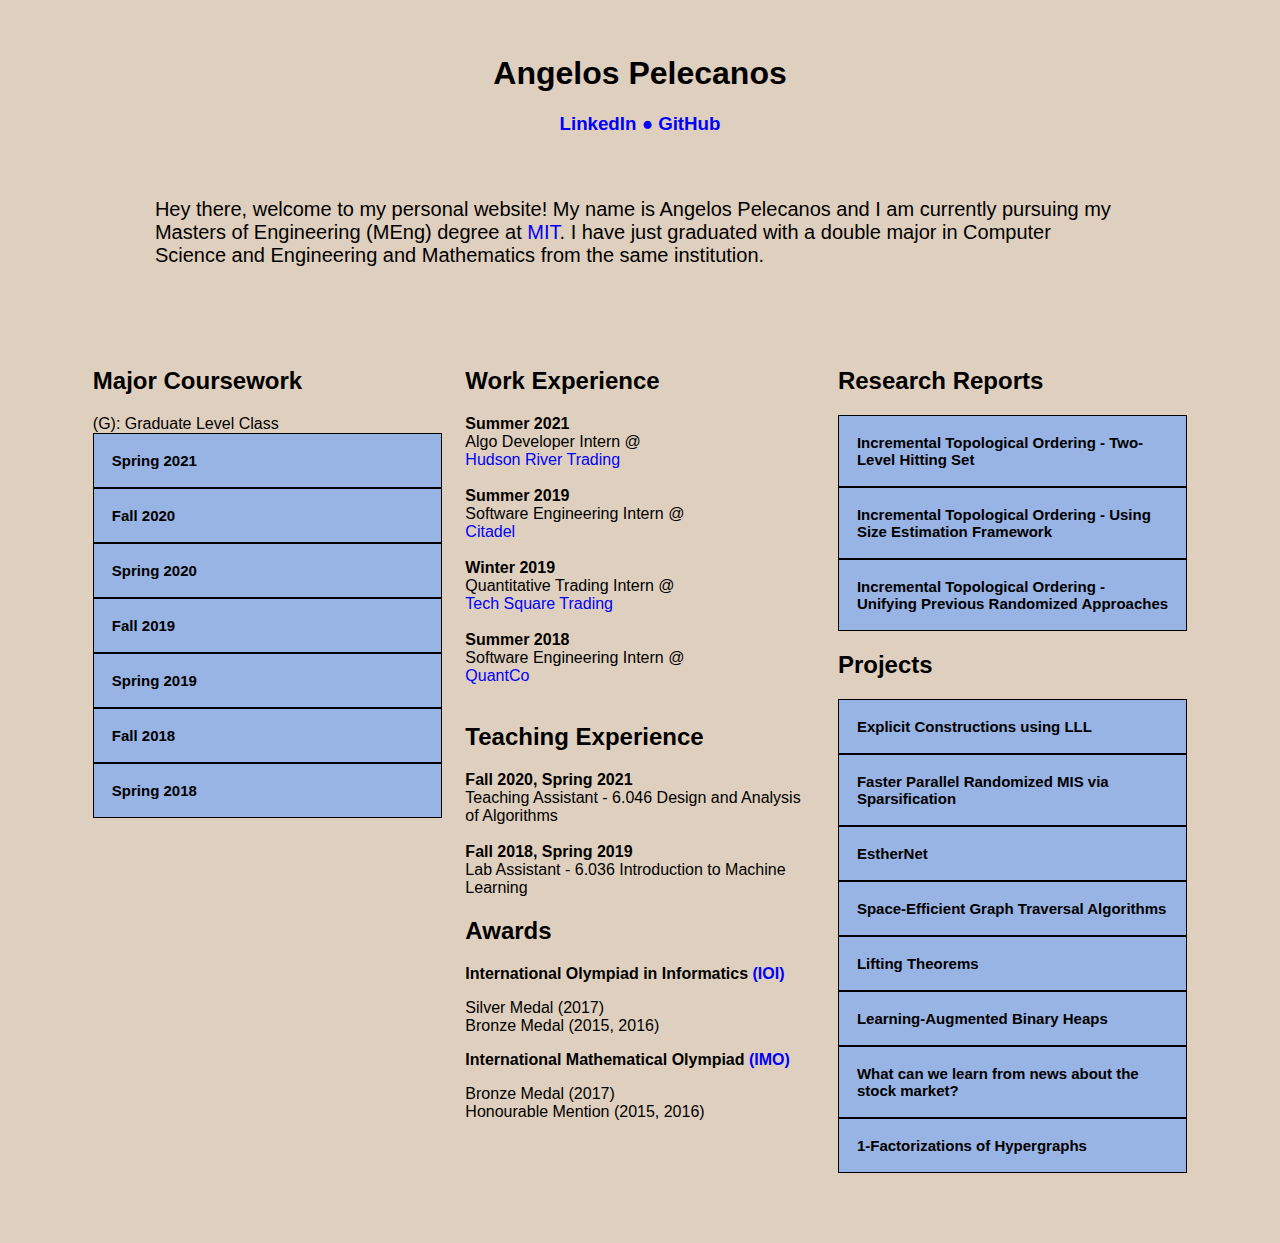
<file: index.html>
<!DOCTYPE html>
<html>
  <head>
    <title> Angelos Pelecanos </title>
    <link rel="stylesheet" type="text/css" href="style.css">
  </head>

  <body>
    <header>
    <div>
      <h1 style="text-align:center;"> Angelos Pelecanos </h1>
      <h3 style="text-align:center;">
        <a href="https://www.linkedin.com/in/angelos-pelecanos/" target="_blank">LinkedIn</a>
        <span style='color:blue;'>&#9679;</span>
        <a href="https://github.com/AnPelec" target="_blank">GitHub</a>
      </h3>
    </div>
    </header>


    <div id="small-section">
        <p style="font-size:20px;">Hey there, welcome to my personal website! My name is Angelos Pelecanos and I am currently pursuing my Masters of Engineering (MEng) degree at <a href="https://mit.edu" target="_blank">MIT</a>. I have just graduated with a double major in Computer Science and Engineering and Mathematics from the same institution. 
    </div>

    <!-- I was born and raised in <a href="https://en.wikipedia.org/wiki/Cyprus" target="_blank">Cyprus</a>, a beautiful island
    in the Eastern Mediterranean. During my high school years, I was a pretty active participant in various olympiads.
    Right after high school, I served the National Guard for one year. During that year, I obtained the rank of Second
    Lieutenant of Artillery. -->
    
    

    <div id="main-section">
      <div id="column-one">

        <h2>Major Coursework</h2>
        (G): Graduate Level Class
        
        <button class="collapsible">Spring 2021</button>
        <div class="content">
          <p> 6.853 (G) Algorithmic Game Theory and Data Science </p>
          <ul>
            <li><i>Constantinos Daskalakis, Vasilis Syrgkanis</i></li>
          </ul><br>
          6.856 (G) Randomized Algorithms
          <ul>
            <li><i>David Karger</i></li>
            <li>Final Project: <i>Faster Parallel Randomized MIS via Sparsification</i></li>
          </ul><br>
          6.031 Software Construction
          <ul>
            <li><i>Rob Miller, Max Goldman</i></li>
          </ul><br>
        </div>

        <button class="collapsible">Fall 2020</button>
        <div class="content">
          <p> 18.434 Math Seminar in Theoretical Computer Science </p>
          <ul>
            <li><i>Julia Gaudio</i></li>
            <li>Final Project: <i>Explicit Constructions using LLL</i></li>
          </ul><br>
        </div>

        <button class="collapsible">Spring 2020</button>
          <div class="content">
            <p> 6.033 Computer Systems Engineering </p>
            <ul>
              <li><i>Katrina LaCurts</i></li>
            </ul><br>
            6.08 Introduction to EECS via Interconnected Embedded Systems
            <ul>
              <li><i>Joe Steinmeyer</i></li>
            </ul><br>
            6.890 (G) Algorithms for Graphs and Matrices
            <ul>
              <li><i>Virginia Vassilevska Williams</i></li>
              <li>Final Project: <i>Incremental Topological Ordering</i></li>
            </ul><br>
            18.455 (G) Advanced Combinatorial Optimization
            <ul>
              <li><i>Michel Goemans</i></li>
            </ul><br>
          </div>

        <button class="collapsible">Fall 2019</button>
        <div class="content">
          <p> 6.841/18.405 (G) Advanced Complexity Theory</p>
          <ul>
            <li><i>Ryan Williams</i></li>
            <li>Final Project: <i>Lifting Theorems</i></li>
          </ul><br>
          18.408 (G) Algorithmist's Toolkit
          <ul>
            <li><i>Jonathan Kelner</i></li>
          </ul><br>
          6.854/18.415 (G) Advanced Algorithms
          <ul>
            <li><i>David Karger, Aleksander Madry</i></li>
            <li>Final Project: <i>Space-Efficient Graph Traversal Algorithms</i></li>
          </ul><br>
          6.875/18.425 (G) Cryptography and Cryptanalysis
          <ul>
            <li><i>Yael Kalai, Noah Stephens-Davidowitz</i></li>
          </ul><br>
        </div>
        <button class="collapsible">Spring 2019</button>
        <div class="content">
          <p> 6.046/18.410 Design and Analysis of Algorithms</p>
          <ul>
            <li><i>Aleksander Madry, Bruce Tidor, Mauricio Karchmer</i></li>
          </ul><br>
          6.890 (G) Learning-Augmented Algorithms
          <ul>
            <li><i>Constantinos Daskalakis, Piotr Indyk</i></li>
            <li>Final Project: <i>Learning-Augmented Binary Heaps</i></li>
          </ul><br>
          18.200 Principles of Discrete Mathematics
          <ul>
            <li><i>Peter Shor, Asaf Ferber</i></li>
            <li>Term Paper: <i>1-Factorizations of Hypergraphs</i></li>
          </ul><br>
        </div>
        <button class="collapsible">Fall 2018</button>
        <div class="content">
          <p> 6.172 Performance Engineering of Software Systems</p>
          <ul>
            <li><i>Charles Leiserson, Tao Schardl</i></li>
            <li><i>Optimized a parallel screensaver</i></li>
            <li><i>Implemented an efficient memory allocator</i></li>
            <li><i>Optimized a bot that was playing a game called Leiserchess</i></li>
          </ul><br>
          6.867 (G) Machine Learning
          <ul>
            <li><i>David Sontag, Suvrit Sra, Devavrat Shah</i></li>
            <li>Final Project: <i>What can we learn from news about the stock market?</i></li>
          </ul>
        </div>

        <button class="collapsible">Spring 2018</button>
        <div class="content">
          <p> 6.004 Computation Structures</p>
          <ul>
            <li><i>Professor Arvind, Daniel Sanchez, Silvina Hanono</i></li>
            <li>Final Project: <i>Implementing a processor in Bluespec</i></li>
          </ul>
          6.036 Introduction to Machine Learning
          <ul>
            <li><i>Leslie Kaelbling, Duane Boning</i></li>
          </ul>
        </div>
      </div>
      
      <div id="column-two">
        <h2>Work Experience</h2>
        <b> Summer 2021 </b>
        Algo Developer Intern @ <a href="http://www.hudsonrivertrading.com" target="_blank">Hudson River Trading</a> <br>
        <b> Summer 2019 </b>
        Software Engineering Intern @ <a href="http://www.citadel.com" target="_blank">Citadel</a> <br>
        <b>Winter 2019</b>
        Quantitative Trading Intern @ <a href="http://www.techsquaretrading.com" target="_blank">Tech Square Trading</a> <br>
        <b>Summer 2018</b>
        Software Engineering Intern @ <a href="http://www.quantco.com" target="_blank">QuantCo</a>
        <br>
        <h2>Teaching Experience</h2>
        <b> Fall 2020, Spring 2021 </b>
        Teaching Assistant - 6.046 Design and Analysis of Algorithms
        <br> <br>
        <b> Fall 2018, Spring 2019 </b>
        Lab Assistant - 6.036 Introduction to Machine Learning
        <br>
        <h2> Awards </h2>
        <b>International Olympiad in Informatics <a href="http://stats.ioinformatics.org/people/3085" target="_blank">(IOI)
          </a> </b>
        <p>Silver Medal (2017) <br/>
        Bronze Medal (2015, 2016)</p>
        
        <b> International Mathematical Olympiad <a href="https://www.imo-official.org/participant_r.aspx?id=25858" target="_blank">(IMO)</a>
        </b>
        <p>Bronze Medal (2017) <br/>
        Honourable Mention (2015, 2016) </p>
      </div>

      <div id="column-three">
        <h2>Research Reports</h2>
        <button class="collapsible">Incremental Topological Ordering - Two-Level Hitting Set</button>
        <div class="content">
          <ul>
            <li>I tried to augment the algorithms of Bernstein and Chechik ([BC18]) and Bhattacharya and Kulkarni ([BK18]) by extending their hitting set construction to multiple levels. The goal was to use a logarithmic number of hitting sets in order to partition the vertices into buckets of constant size. Unfortunately this idea fails from two levels. In this report I describe the algorithm and provide counterexamples on why it cannot improve the running time of the original approaches. </li>
            <li>Work done while working under the supervision of Prof. Virginia Vassilevska Williams</li>
            <li><a href="https://www.dropbox.com/s/ovcj762l5k07xua/UROP_Two_Level_Hitting_Set.pdf?raw=1" target="_blank">Project
                Report</a></li>
          </ul>
        </div>

        <button class="collapsible">Incremental Topological Ordering - Using Size Estimation Framework</button>
        <div class="content">
          <ul>
            <li>Final Project for 6.890.</li>
            <li>After describing an incremental version of Cohen's Size Estimation Framework ([Coh97]), I combined this framework with the idea of partitioning the vertices of the graph into buckets. Turns out that the estimation framework gives a better partitioning of the vertices, but still not enough to provide a polynomial speedup in the running time.</li>
            <li>Work done while working under the supervision of Prof. Virginia Vassilevska Williams</li>
            <li><a href="https://www.dropbox.com/s/zdvb3zopoj6xil8/CohenFramework.pdf?raw=1" target="_blank">Extended Report</a></li>
            <li><a href="https://www.dropbox.com/s/nswt0bklwziuhsd/6_890_S20_Research_Project_Report.pdf?raw=1" target="_blank">Project
                Report</a></li>
            <li><a href="https://www.dropbox.com/s/vnwz2oacveqxiof/6_890_S20_Project_Presentation.pdf?raw=1" target="_blank">Project
                Presentation</a></li>
          </ul>
        </div>

        <button class="collapsible">Incremental Topological Ordering - Unifying Previous Randomized Approaches</button>
        <div class="content">
          <ul>
            <li>The algorithms of Bernstein and Chechik ([BC18]) and Bhattacharya and Kulkarni ([BK18]) differ in the search they employ to detect cycles in the graph. In this report we show one algorithm that always performs as good as the best of them.</li>
            <li>Work done while working under the supervision of Prof. Virginia Vassilevska Williams</li>
            <li><a href="https://www.dropbox.com/s/942cd9uefatczx1/Unify_BC18_BK18.pdf?raw=1" target="_blank">Project
                Report</a></li>
          </ul>
        </div>
        

        <h2>Projects</h2>

        <button class="collapsible">Explicit Constructions using LLL</button>
        <div class="content">
          <ul>
            <li>Final Project for 18.434.</li>
            <li>Project was a survey of recent results on the constructive aspects of the Lovasz Local Lemma (LLL).</li>
            <li>Worked with Xiao Mao</li>
            <li><a href="https://www.dropbox.com/s/2ipmw0ajzudy37v/18_434_Project.pdf?raw=1" target="_blank">Project
                Report</a></li>
            <li><a href="https://www.dropbox.com/s/yqxslsbtsdivdna/18_434_Project_Presentation.pdf?raw=1" target="_blank">Project
                Presentation</a></li>
          </ul>
        </div>

        <button class="collapsible">Faster Parallel Randomized MIS via Sparsification</button>
        <div class="content">
          <ul>
            <li>Final Project for 6.856.</li>
            <li>Project was a survey of recent results for the Maximal Independent Set problem in the Parallel RAM model with Exclusive Reads and Writes (EREW PRAM).</li>
            <li>Worked with Sebastian Huyke</li>
            <li><a href="https://www.dropbox.com/s/24t8s4ur06ujg1t/6_856_Final_Project.pdf?raw=1" target="_blank">Project
                Report</a></li>
          </ul>
        </div>

        <button class="collapsible">EstherNet</button>
        <div class="content">
          <ul>
            <li>Final Project for 6.033.</li>
            <li>Project was related to designing an extraterrestrial store-and-forward network. The main part of our project was designing the routing and storing protocols. A theoretical evaluation of the performance of the system is included.</li>
            <li>Worked with Adib Hasan and Gledis Kallco</li>
            <li><a href="https://www.dropbox.com/s/5aohojey3kr8d01/6_033_DPR.pdf?raw=1" target="_blank">Project
                  Report</a></li>
          </ul>
        </div>

        <button class="collapsible">Space-Efficient Graph Traversal Algorithms</button>
        <div class="content">
          <ul>
            <li>Final Project for 6.854/18.415.</li>
            <li>Project is split in two parts. First part consists of a survey of recent space-efficient algorithms for graph traversal. The second part consists of an implementation of the reviewed algorithms and an experimental report on their practical performance in terms of time and space required.</li>
            <li>Worked with Thiago Bergamaschi and Aleksejs Popovs</li>
            <li><a href="https://www.dropbox.com/s/in763is9a9zwoxe/6_854_Final_Project.pdf?raw=1" target="_blank">Project Report</a></li>
          </ul>
        </div>
        
        <button class="collapsible">Lifting Theorems</button>
        <div class="content">
          <ul>
            <li>Final Project for 6.841/18.405.</li>
            <li>Project summarizes recent results on Lifting Theorems.</li>
            <li><a href="https://www.dropbox.com/s/efjgegvkx8qp6jn/6_841_Final_Project.pdf?raw=1" target="_blank">Project Report</a></li>
          </ul>
          </div>

          <button class="collapsible">Learning-Augmented Binary Heaps</button>
          <div class="content">
          <ul>
            <li>Final Project for 6.890.</li>
            <li>Used a machine learning oracle to improve the performance of the binary heap. The data structure treats the machine learning oracle as a black box and makes no assumptions regarding its type and error rate.</li>
            <li>Worked with Adib Hasan</li>
            <li><a href="https://www.dropbox.com/s/46m74w4tpud3ne7/6_890_Project.pdf?raw=1" target="_blank">Project Report</a></li>
            <li><a href="https://medium.com/@thankful_rose_ferret_864/how-we-sped-up-the-binary-heap-with-machine-learning-e10b3204e4e6" target="_blank">Article on Medium</a></li>
            <li>Github repository</li>
          </ul>
          </div>

          <button class="collapsible">What can we learn from news about the stock market?</button>
          <div class="content">
          <ul>
            <li>Final Project for 6.867</li>
            <li>Used multiple topic modelling algorithms to find important events from the news headlines. Studied the correlation between the tweets of Elon Musk and Tesla's stock price over a period of time.</li>
            <li>Completed with Caleb Noble and Dimitrios Koutentakis</li>
            <li><a href="https://www.dropbox.com/s/mol812zy28yzlev/6_867_Final_Project.pdf?raw=1" target="_blank">Project Report</a></li>
            <li><a href="https://github.com/AnPelec/ML-Final-Project" target="_blank">Github repository</a></li>
          </ul>
          </div>
          
          <button class="collapsible">1-Factorizations of Hypergraphs</button>
          <div class="content">
          <ul>
            <li>Term Paper for 18.200</li>
            <li>The paper proved a theorem regarding the existence of 1-factorizations in complete and uniform hypergraphs using algebraic techniques.</li>
            <li><a href="https://www.dropbox.com/s/n8btp9fbbguyfu8/18_200_Term_Paper_3.pdf?raw=1" target="_blank">Paper Report</a></li>
          </ul>
          </div>
      </div>
    </div>

    <script>
      var coll = document.getElementsByClassName("collapsible");
      var i;

      for (i = 0; i < coll.length; i++) {
        coll[i].addEventListener("click", function () {
          this.classList.toggle("active");
          var content = this.nextElementSibling;
          if (content.style.maxHeight) {
            content.style.maxHeight = null;
          } else {
            content.style.maxHeight = content.scrollHeight + "px";
          }
        });
      }
    </script>

  </body>
</html>
</file>
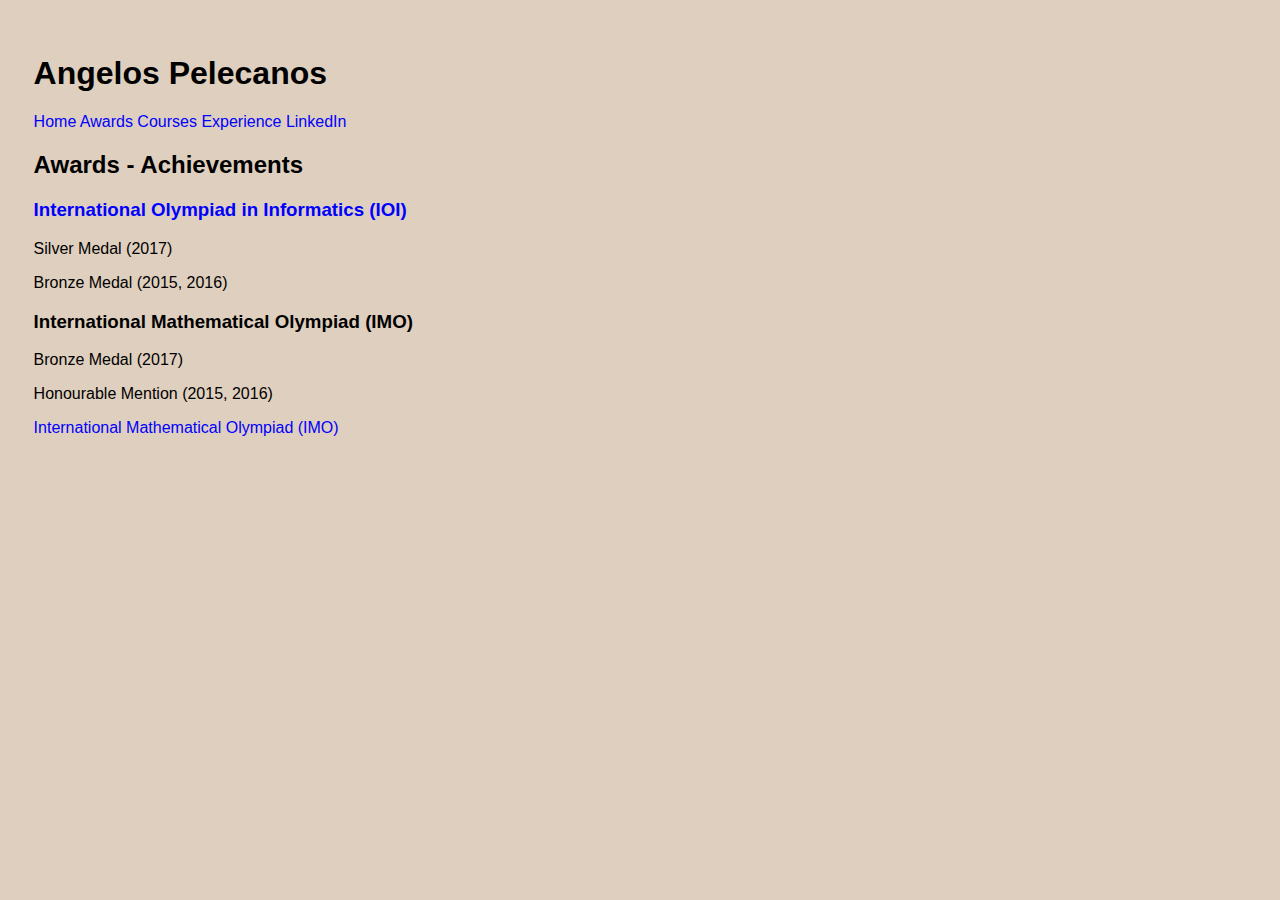
<file: awards.html>
<!DOCTYPE html>
<html>
  <head>
    <title> Angelos Pelecanos </title>
    <link rel="stylesheet" type="text/css" href="style.css">
  </head>
  <body>
    <h1>
      <div id="name"> <span> Angelos Pelecanos </span> </div>
    </h1>
    <div id="menu"> <span>
        <a href=index.html>Home</a>
        <a href=awards.html>Awards</a>
        <a href=courses.html>Courses</a>
        <a href=experience.html>Experience</a>
        <a href="https://www.linkedin.com/in/angelos-pelecanos/" target="_blank">LinkedIn</a>
      </span> </div>
    <h2> Awards - Achievements </h2>
      <h3> <a href="http://stats.ioinformatics.org/people/3085" target="_blank">International Olympiad in Informatics (IOI) </a> </h3>
      <p> Silver Medal (2017) </p>
      <p> Bronze Medal (2015, 2016) </p>
    
      <h3> International Mathematical Olympiad (IMO) </h3>
      <p> Bronze Medal (2017) </p>
      <p> Honourable Mention (2015, 2016) </p>
      <a href="https://www.imo-official.org/participant_r.aspx?id=25858" target="_blank">International Mathematical Olympiad (IMO)</a>

  </body>
</html>
</file>
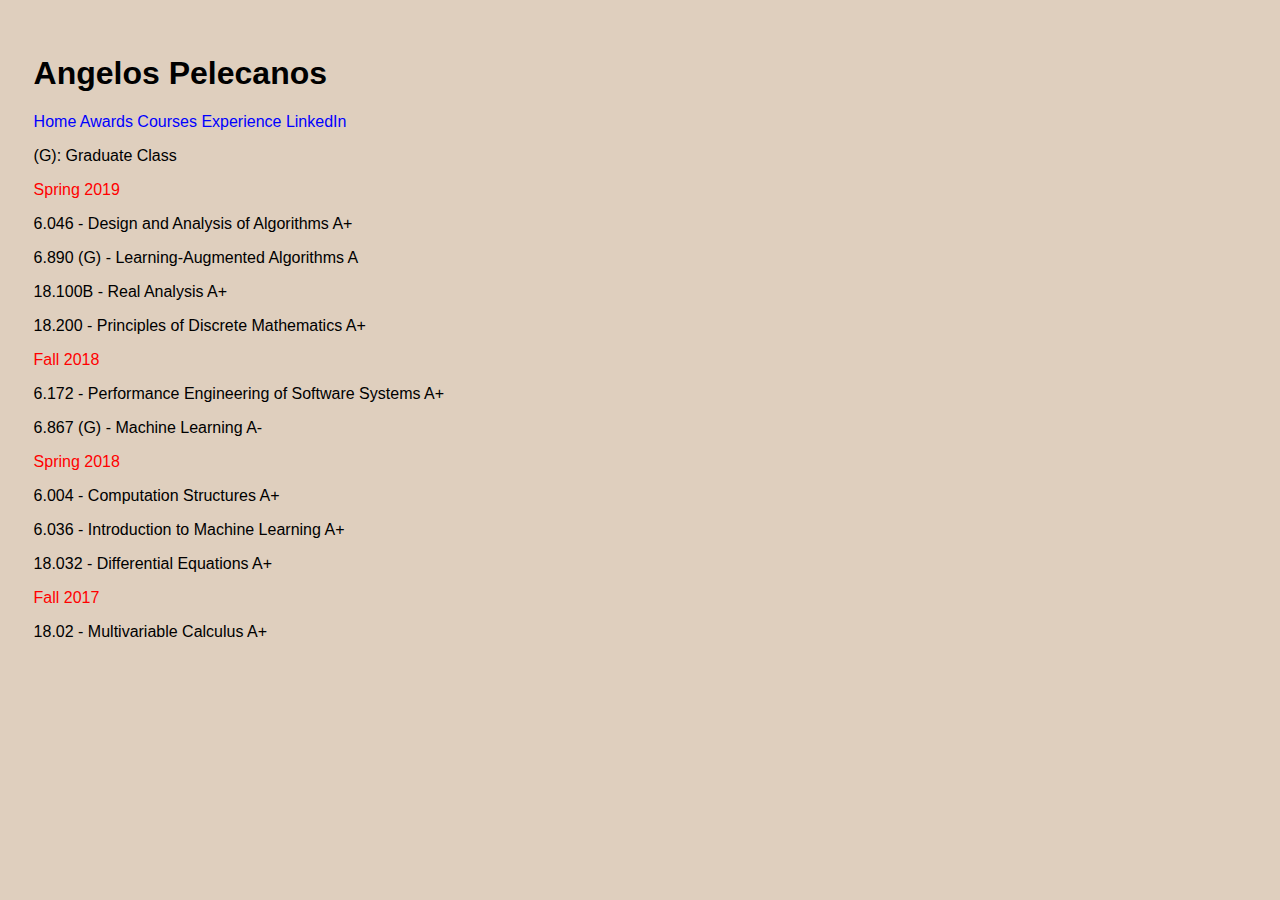
<file: courses.html>
<!DOCTYPE html>
<html>
  <head>
    <title> Angelos Pelecanos </title>
    <link rel="stylesheet" type="text/css" href="style.css">
  </head>

  <body>
    <h1>
      <div id="name"> <span> Angelos Pelecanos </span> </div>
    </h1>
    <div id="menu"> <span>
      <a href=index.html>Home</a>
      <a href=awards.html>Awards</a>
      <a href=courses.html>Courses</a>
      <a href=experience.html>Experience</a>
      <a href="https://www.linkedin.com/in/angelos-pelecanos/" target="_blank">LinkedIn</a>
    </span> </div>
    <p> (G): Graduate Class </p>
    <p style="color:red">Spring 2019</p>
    <p> 6.046     - Design and Analysis of Algorithms           A+</p>
    <p> 6.890 (G) - Learning-Augmented Algorithms               A</p>
    <p> 18.100B   - Real Analysis                               A+</p>
    <p> 18.200    - Principles of Discrete Mathematics          A+</p>
    <p style="color:red">Fall 2018</p>
    <p> 6.172     - Performance Engineering of Software Systems A+ </p>
    <p> 6.867 (G) - Machine Learning                            A-</p>
    <p style="color:red">Spring 2018</p>
    <p> 6.004     - Computation Structures                      A+</p>
    <p> 6.036     - Introduction to Machine Learning            A+</p>
    <p> 18.032    - Differential Equations                      A+</p>
    <p style="color:red">Fall 2017</p>
    <p> 18.02     - Multivariable Calculus                      A+</p>
  </body>
</html>
</file>
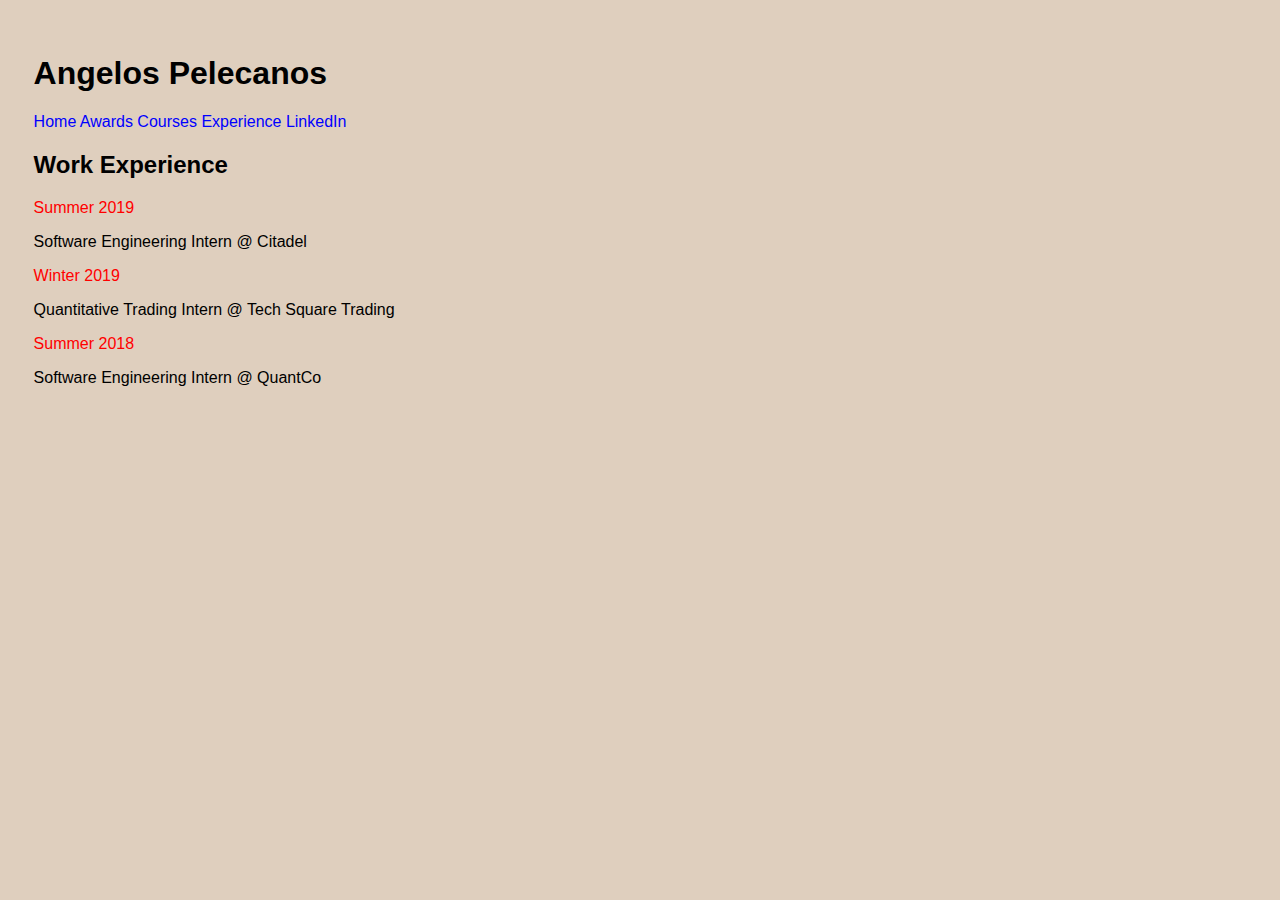
<file: experience.html>
<!DOCTYPE html>
<html>
  <head>
    <title> Angelos Pelecanos </title>
    <link rel="stylesheet" type="text/css" href="style.css">
  </head>

  <body>
    <h1>
      <div id="name"> <span> Angelos Pelecanos </span> </div>
    </h1>
    <div id="menu"> <span>
        <a href=index.html>Home</a>
        <a href=awards.html>Awards</a>
        <a href=courses.html>Courses</a>
        <a href=experience.html>Experience</a>
        <a href="https://www.linkedin.com/in/angelos-pelecanos/" target="_blank">LinkedIn</a>
      </span> </div>
    <h2> Work Experience </h2>
    <p style="color:red">Summer 2019</p>
    <p> Software Engineering Intern @ Citadel</p>
    <p style="color:red">Winter 2019</p>
    <p> Quantitative Trading Intern @ Tech Square Trading</p>
    <p style="color:red">Summer 2018</p>
    <p> Software Engineering Intern @ QuantCo</p>
  </body>
</html>
</file>
<file: style.css>
body {
  background-color: rgb(223, 207, 190);
  font-family: Garamond, Helvetica, serif;
  padding: 2%;
}

#small-section {
  display: flex;
  justify-content: center;
  padding-left: 10%;
  padding-right: 10%;
  padding-top: 2%;
  padding-bottom: 2%;
}

#main-section {
  display: flex;
  justify-content: center;
  padding: 2%;
}

#column-one {
  padding: 1%;
  display: flex;
  flex-flow: column nowrap;
  width: 30%;
}

#column-two {
  padding: 1%;
  display: flex;
  flex-flow: column nowrap;
  width: 30%;
}

#column-three {
  padding: 1%;
  display: flex;
  flex-flow: column nowrap;
  width: 30%;
}

.collapsible {
  background-color: #97B4E5;
  color: black;
  font-weight: 550;
  cursor: pointer;
  padding: 18px;
  width: 100%;
  border: solid;
  border-width: 1px;
  text-align: left;
  outline: none;
  font-size: 15px;
  font-family: Garamond, Helvetica, serif;
}

.active, .collapsible:hover {
  background-color: #7F9CCC;
}

.content {
  padding: 0 18px;
  max-height: 0;
  overflow: hidden;
  transition: max-height 0.2s ease-out;
  background-color: rgb(223, 207, 190);
}

a {
  text-decoration: none;
}

/* unvisited link */
a:link {
  color: blue;
}

/* visited link */
a:visited {
  color: blue;
}

/* mouse over link */
a:hover {
  color: blueviolet;
}

/* selected link */
a:active {
  color: blue;
}
</file>
